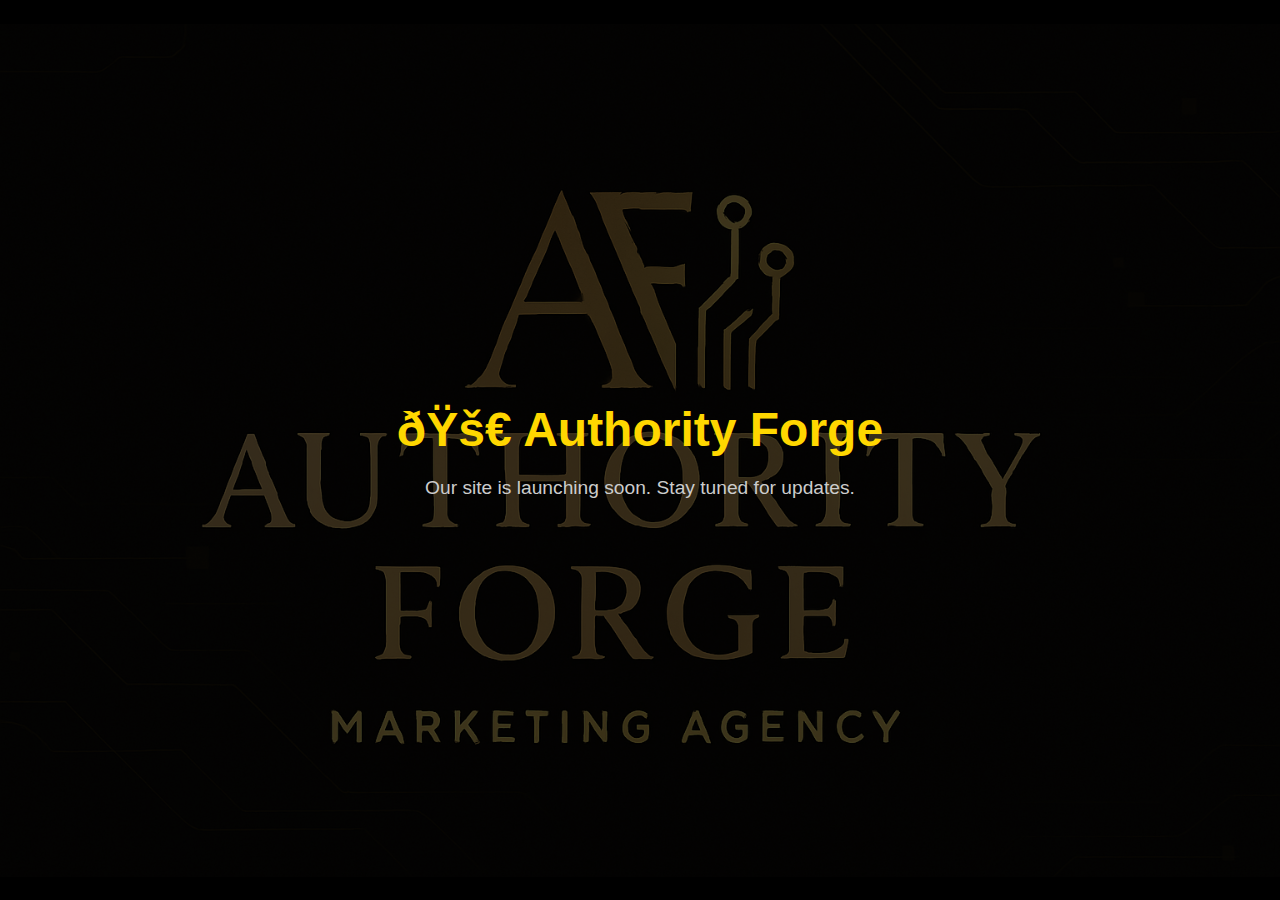
<file: index.html>
<!DOCTYPE html>
<html lang="en">
<head

  <meta charset="UTF-8" />
  <meta name="viewport" content="width=device-width, initial-scale=1.0"/>
  <title>Authority Forge Digital Marketing Agency - Coming Soon</title>
  <link rel="icon" type="image/x-icon" href="favicon.ico">
  <style>
    * {
      margin: 0;
      padding: 0;
      box-sizing: border-box;
    }

    body {
      font-family: 'Segoe UI', Tahoma, Geneva, Verdana, sans-serif;
      height: 100vh;
      background: #000;
      color: #fff;
      display: flex;
      align-items: center;
      justify-content: center;
      flex-direction: column;
      text-align: center;
      background-image: url("cover.png");
      background-size: contain;
      background-repeat: no-repeat;
      background-position: center center;
      background-attachment: fixed;

  
    }

    body::after {
      content: "";
      position: absolute;
      top: 0; left: 0; width: 100%; height: 100%;
      background-color: rgba(0, 0, 0, 0.75);
      z-index: 0;
    }

    .content {
      position: relative;
      z-index: 1;
    }

    h1 {
      font-size: 3rem;
      color: #FFD700;
      animation: fadeIn 2s ease-in-out forwards;
    }

    p {
      margin-top: 20px;
      font-size: 1.2rem;
      color: #ccc;
      animation: fadeIn 3s ease-in-out forwards;
    }

    @keyframes fadeIn {
      0% {opacity: 0; transform: translateY(20px);}
      100% {opacity: 1; transform: translateY(0);}
    }

    @media (max-width: 600px) {
      h1 { font-size: 2rem; }
      p { font-size: 1rem; padding: 0 10px; }
    }
    @media (max-width: 768px) {
  body {
    background-size: 100% auto;
  }

  h1 {
    font-size: 2rem;
  }

  p {
    font-size: 1rem;
    padding: 0 15px;
  }
}

  </style>
</head>
<body>
  <div class="content">
    <h1>🚀 Authority Forge</h1>
    <p>Our site is launching soon. Stay tuned for updates.</p>
  </div>
</body>
</html>
</file>
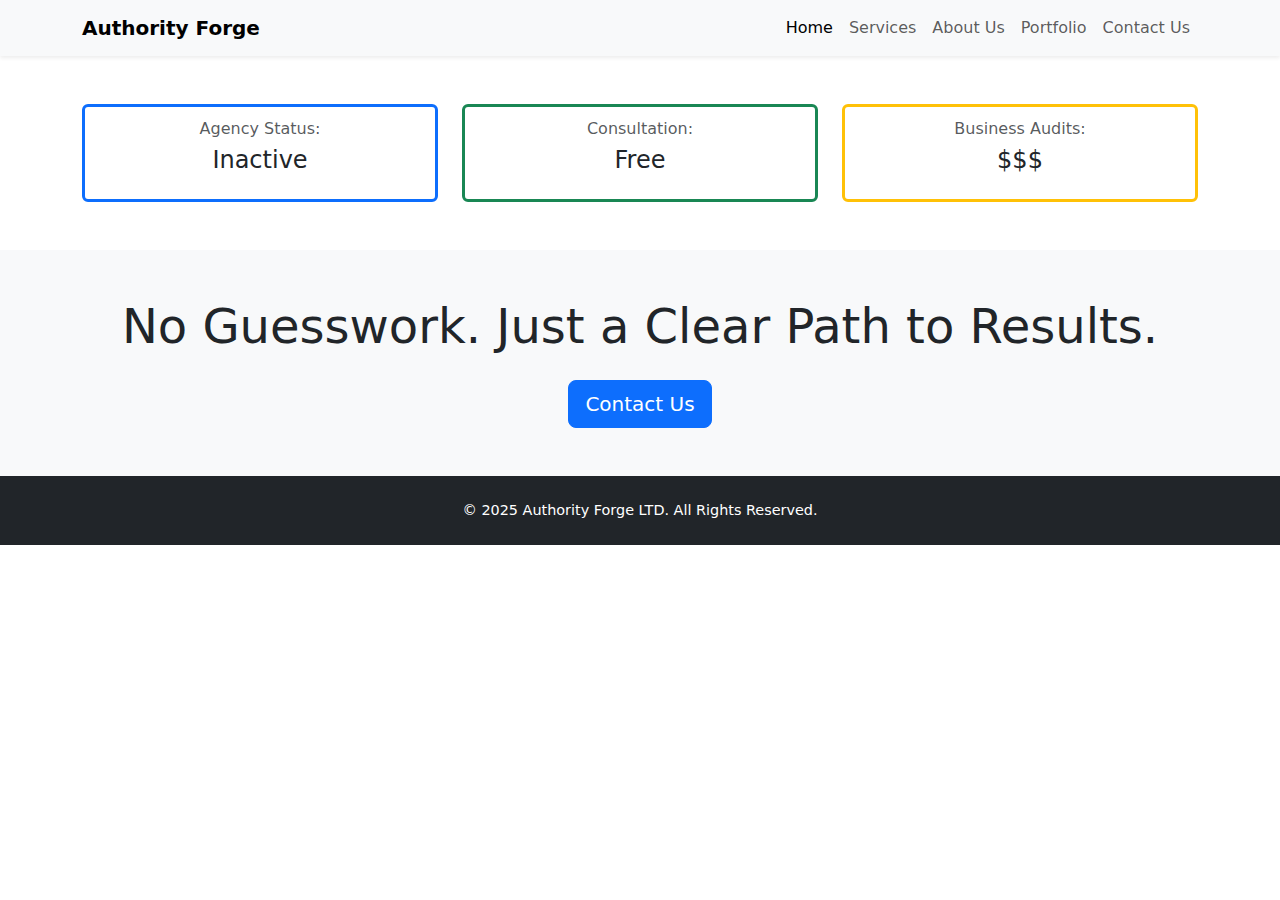
<file: Sample/index.html>
<!DOCTYPE html>
<html lang="en">
<head>
  <meta charset="UTF-8" />
  <meta name="viewport" content="width=device-width, initial-scale=1" />
  <title>Authority Forge – Home</title>

  <!-- Bootstrap CSS -->
  <link href="https://cdn.jsdelivr.net/npm/bootstrap@5.3.0/dist/css/bootstrap.min.css" rel="stylesheet">
  <!-- Bootstrap Icons -->
  <link href="https://cdn.jsdelivr.net/npm/bootstrap-icons@1.10.5/font/bootstrap-icons.css" rel="stylesheet">
  <!-- Custom CSS -->
  <link href="style.css" rel="stylesheet">
</head>
<body>

  <!-- Navbar -->
  <nav class="navbar navbar-expand-lg navbar-light bg-light sticky-top shadow-sm">
    <div class="container">
      <a class="navbar-brand" href="index.html"><strong>Authority Forge</strong></a>
      <button class="navbar-toggler" type="button" data-bs-toggle="collapse" data-bs-target="#navMenu">
        <span class="navbar-toggler-icon"></span>
      </button>
      <div class="collapse navbar-collapse" id="navMenu">
        <ul class="navbar-nav ms-auto">
          <li class="nav-item"><a class="nav-link active" href="index.html">Home</a></li>
          <li class="nav-item"><a class="nav-link" href="services.html">Services</a></li>
          <li class="nav-item"><a class="nav-link" href="about.html">About Us</a></li>
          <li class="nav-item"><a class="nav-link" href="portfolio.html">Portfolio</a></li>
          <li class="nav-item"><a class="nav-link" href="contact.html">Contact Us</a></li>
        </ul>
      </div>
    </div>
  </nav>

  <!-- Status Cards -->
  <section class="py-5 text-center">
    <div class="container">
      <div class="row g-4">
        <div class="col-md-4">
          <div class="card h-100 border-primary">
            <div class="card-body">
              <h6 class="card-subtitle mb-2 text-muted">Agency Status:</h6>
              <h4 class="card-title">Inactive</h4>
            </div>
          </div>
        </div>
        <div class="col-md-4">
          <div class="card h-100 border-success">
            <div class="card-body">
              <h6 class="card-subtitle mb-2 text-muted">Consultation:</h6>
              <h4 class="card-title">Free</h4>
            </div>
          </div>
        </div>
        <div class="col-md-4">
          <div class="card h-100 border-warning">
            <div class="card-body">
              <h6 class="card-subtitle mb-2 text-muted">Business Audits:</h6>
              <h4 class="card-title">$$$</h4>
            </div>
          </div>
        </div>
      </div>
    </div>
  </section>

  <!-- Hero Text -->
  <section class="py-5 bg-light text-center">
    <div class="container">
      <h1 class="display-5">No Guesswork. Just a Clear Path to Results.</h1>
      <a href="contact.html" class="btn btn-primary btn-lg mt-3">Contact Us</a>
    </div>
  </section>

  <!-- Footer -->
  <footer class="py-4 bg-dark text-white text-center">
    <div class="container">
      <p class="mb-0">© 2025 Authority Forge LTD. All Rights Reserved.</p>
    </div>
  </footer>

  <!-- Bootstrap JS -->
  <script src="https://cdn.jsdelivr.net/npm/bootstrap@5.3.0/dist/js/bootstrap.bundle.min.js"></script>
</body>
</html>
</file>
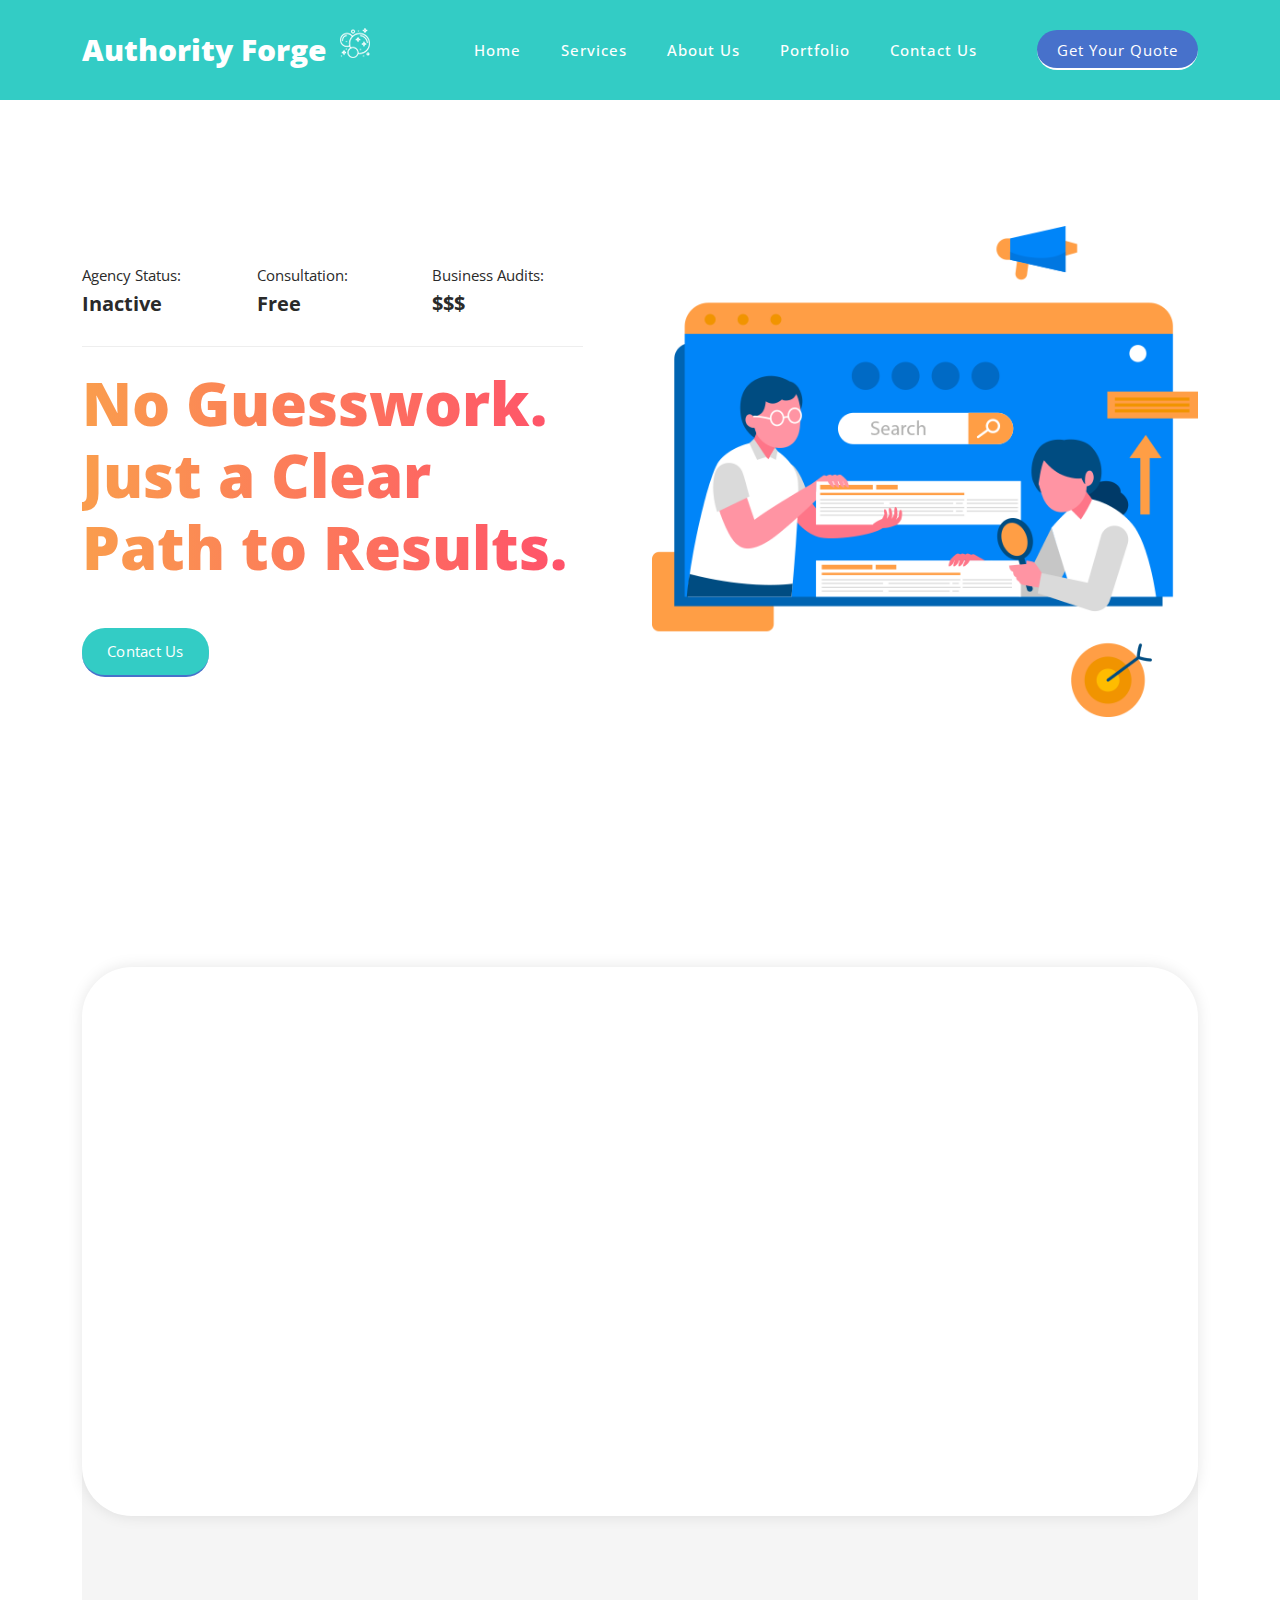
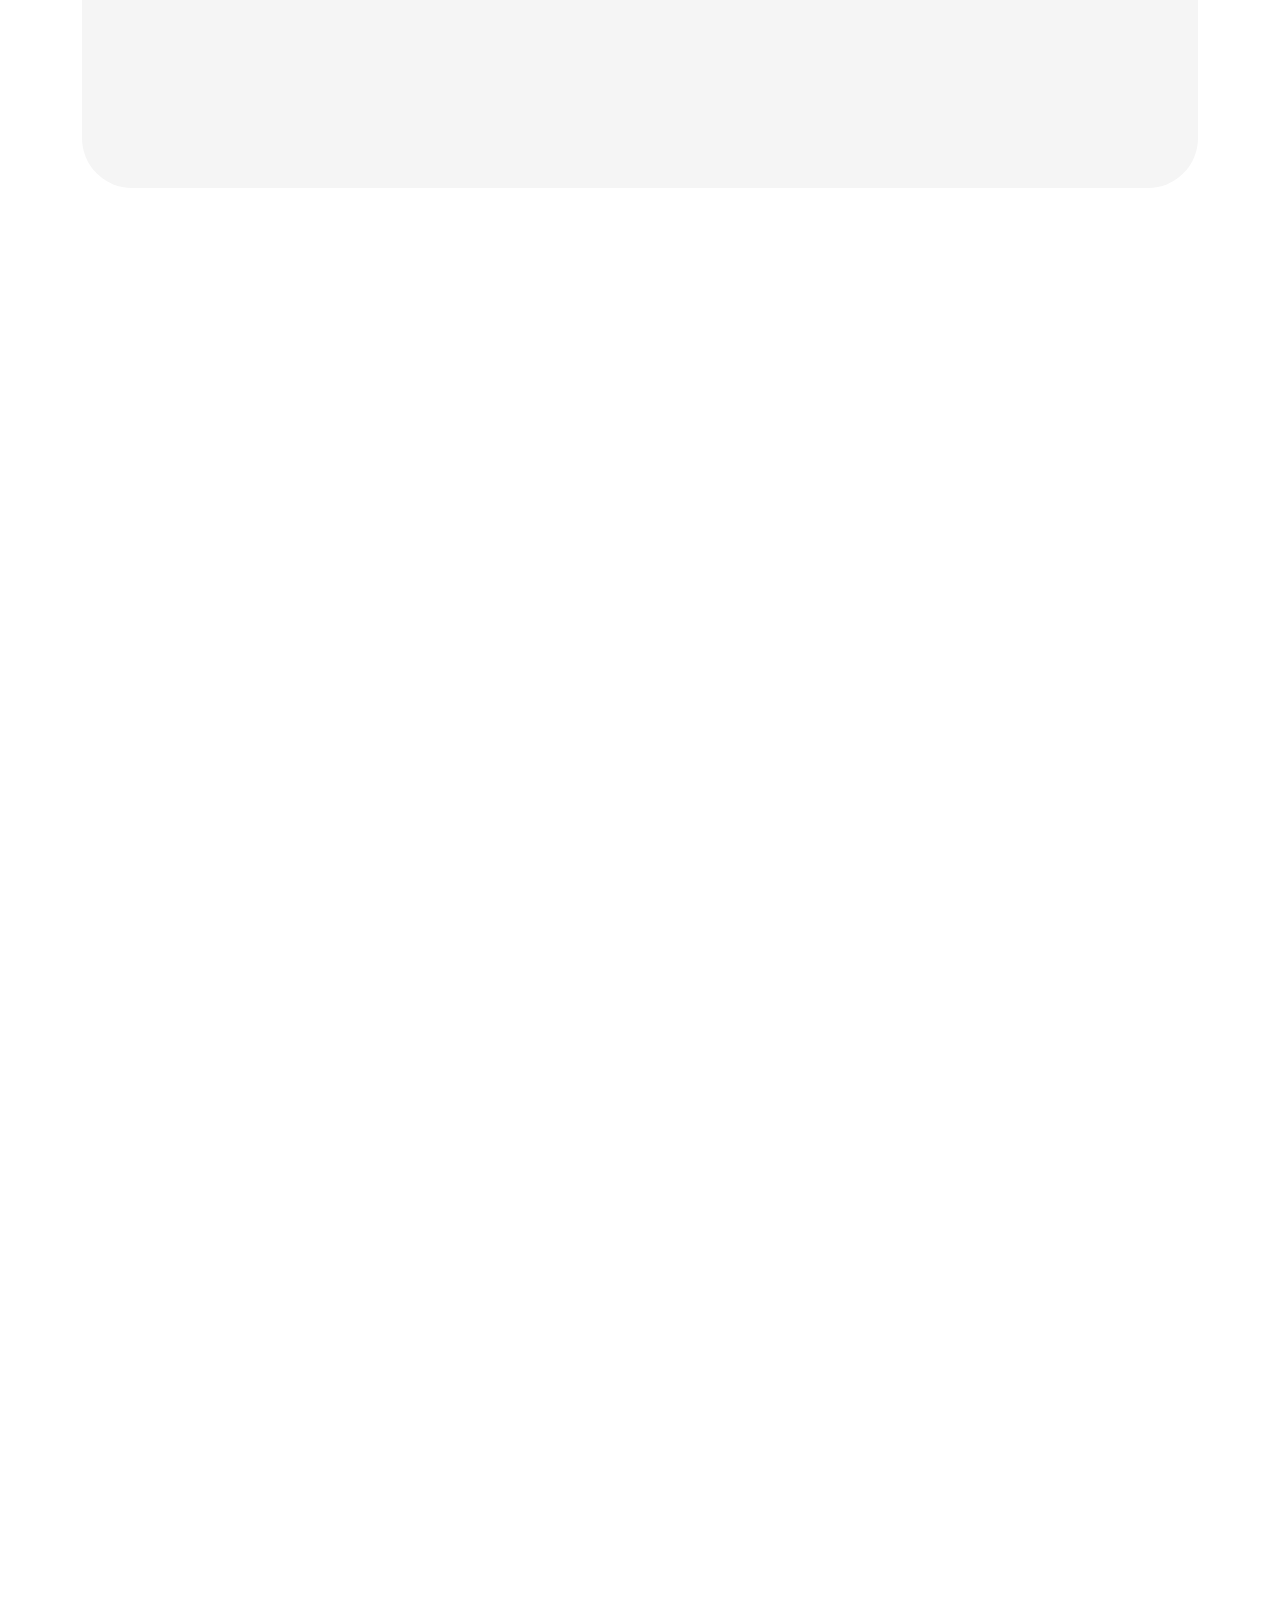
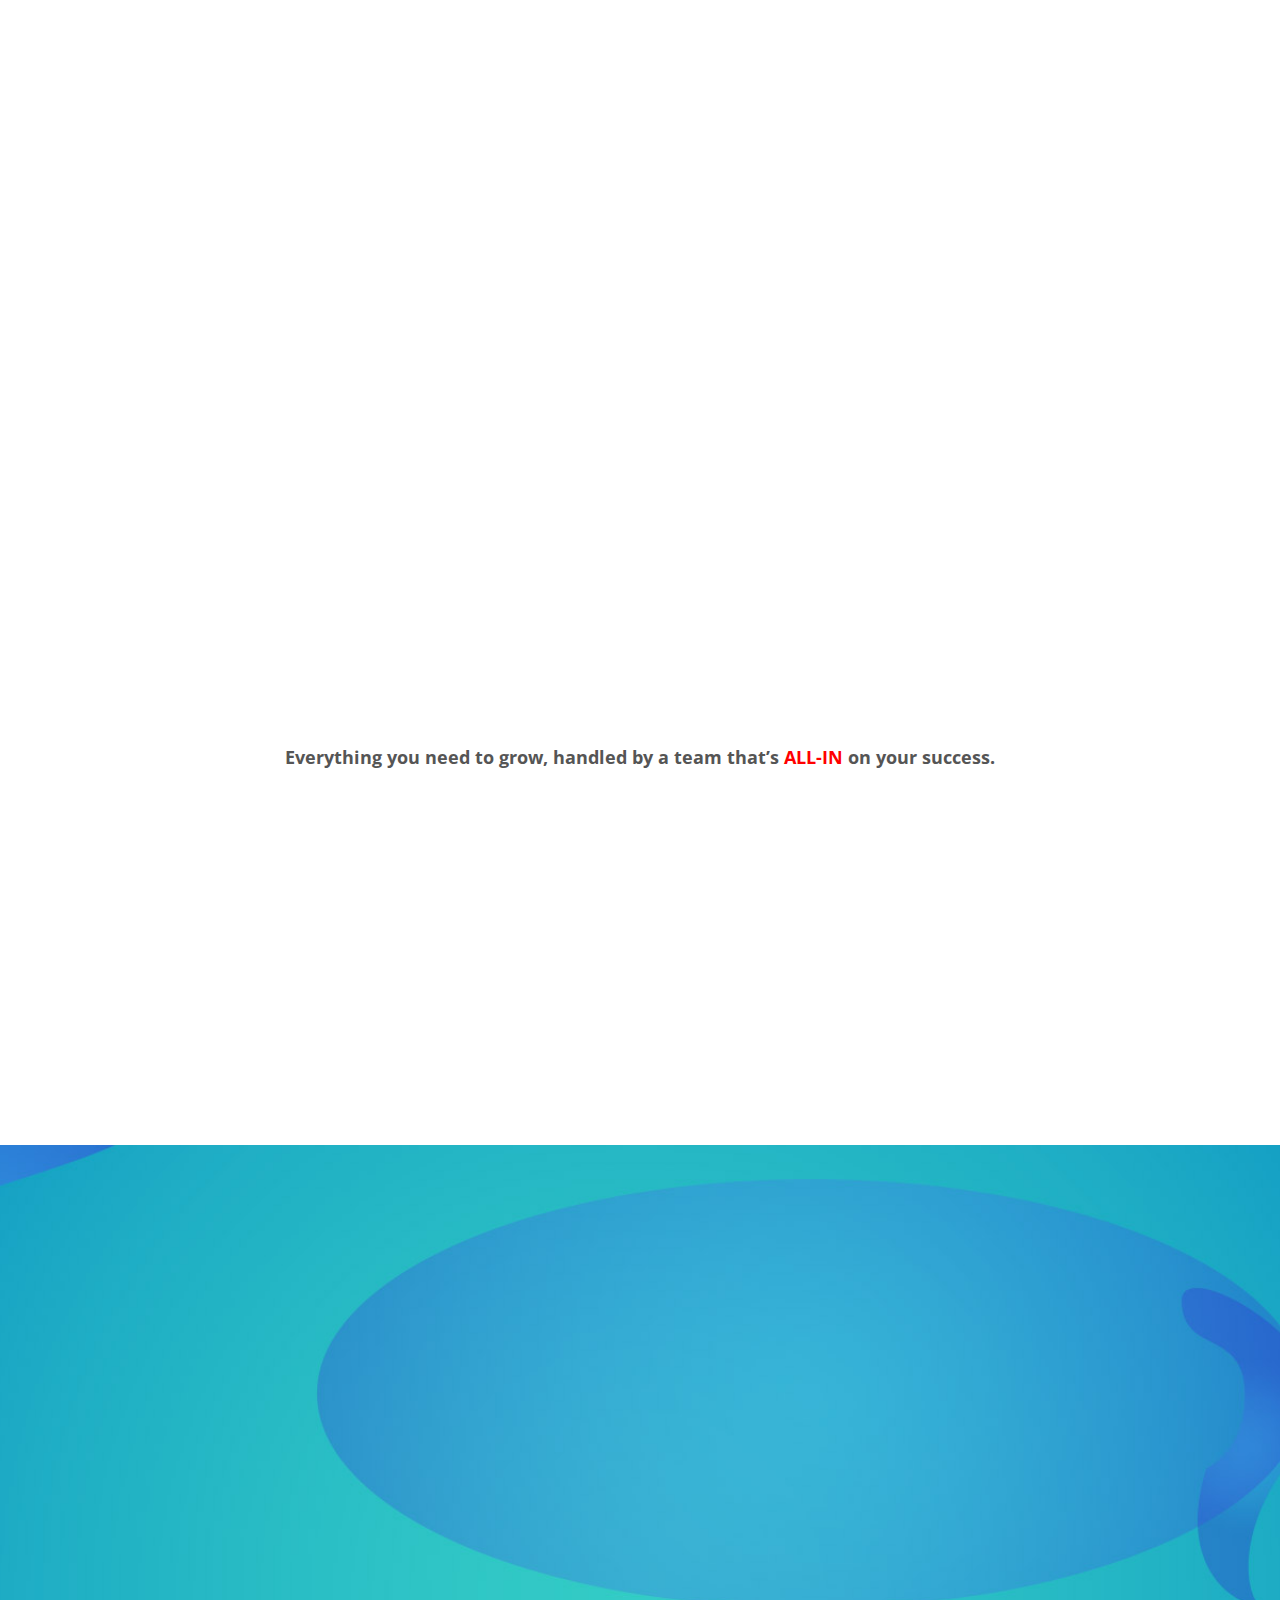
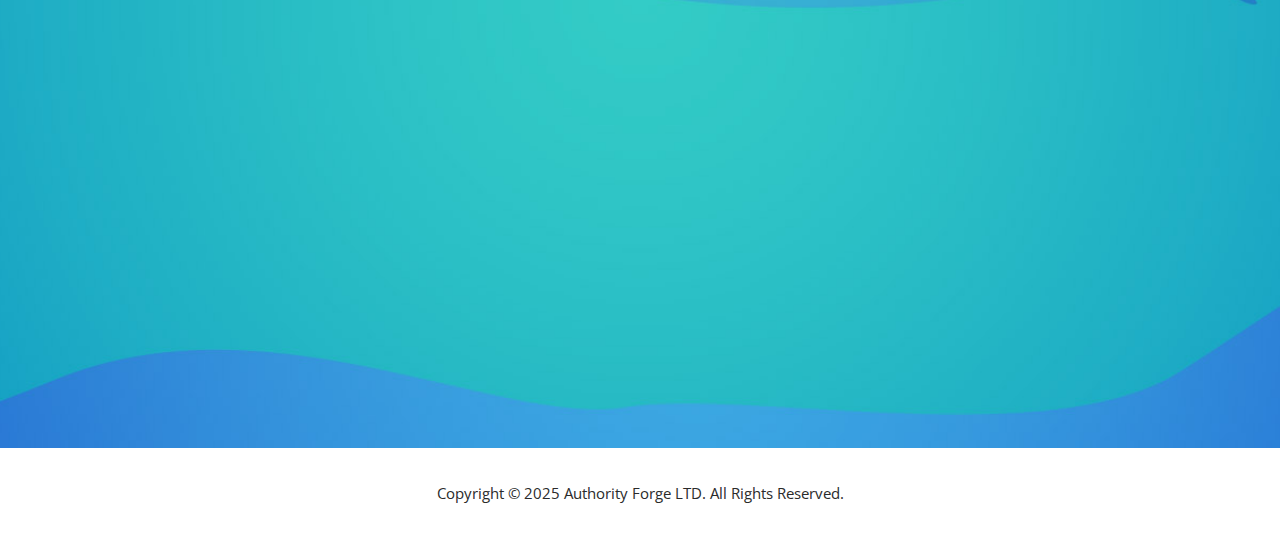
<file: Website/index.html>
<!DOCTYPE html>
<html lang="en">

  <head>

    <meta charset="UTF-8">
    <meta name="viewport" content="width=device-width, initial-scale=1, shrink-to-fit=no">
    <meta name="description" content="">
    <meta name="author" content="">
    <link rel="preconnect" href="https://fonts.gstatic.com">
    <link href="https://fonts.googleapis.com/css2?family=Open+Sans:wght@300;400;600;700;800&display=swap" rel="stylesheet">

    <title>AuthorityForge- Forge Your Authority. Be Seen. Be Known.</title>

    <!-- Bootstrap core CSS -->
    <link href="vendor/bootstrap/css/bootstrap.min.css" rel="stylesheet">


    <!-- Additional CSS Files -->
    <link rel="stylesheet" href="assets/css/fontawesome.css">
    <link rel="stylesheet" href="assets/css/templatemo-seo-dream.css">
    <link rel="stylesheet" href="assets/css/animated.css">
    <link rel="stylesheet" href="assets/css/owl.css">
<!--

TemplateMo 563 SEO Dream

https://templatemo.com/tm-563-seo-dream

-->

</head>

<body>

  <!-- ***** Preloader Start ***** -->
  <div id="js-preloader" class="js-preloader">
    <div class="preloader-inner">
      <span class="dot"></span>
      <div class="dots">
        <span></span>
        <span></span>
        <span></span>
      </div>
    </div>
  </div>
  <!-- ***** Preloader End ***** -->

  <!-- ***** Header Area Start ***** -->
  <header class="header-area header-sticky wow slideInDown" data-wow-duration="0.75s" data-wow-delay="0s">
    <div class="container">
      <div class="row">
        <div class="col-12">
          <nav class="main-nav">
            <!-- ***** Logo Start ***** -->
            <a href="index.html" class="logo">
              <h4>Authority Forge <img src="assets/images/logo-icon.png" alt=""></h4>
            </a>
            <!-- ***** Logo End ***** -->
            <!-- ***** Menu Start ***** -->
            <ul class="nav">
              <li class="scroll-to-section"><a href="#top" class="active">Home</a></li>
              
              <li class="scroll-to-section"><a href="#services">Services</a></li>
              <li class="scroll-to-section"><a href="#about">About Us</a></li>
              <li class="scroll-to-section"><a href="#portfolio">Portfolio</a></li>
              <li class="scroll-to-section"><a href="#contact">Contact Us</a></li> 
              <li class="scroll-to-section"><div class="main-blue-button"><a href="#contact">Get Your Quote</a></div></li> 
            </ul>        
            <a class='menu-trigger'>
                <span>Menu</span>
            </a>
            <!-- ***** Menu End ***** -->
          </nav>
        </div>
      </div>
    </div>
  </header>
  <!-- ***** Header Area End ***** -->

  <div class="main-banner wow fadeIn" id="top" data-wow-duration="1s" data-wow-delay="0.5s">
    <div class="container">
      <div class="row">
        <div class="col-lg-12">
          <div class="row">
            <div class="col-lg-6 align-self-center">
              <div class="left-content header-text wow fadeInLeft" data-wow-duration="1s" data-wow-delay="1s">
                <div class="row">
                  <div class="col-lg-4 col-sm-4">
                    <div class="info-stat">
                      <h6>Agency Status:</h6>
                      <h4>Inactive</h4>
                    </div>
                  </div>
                  <div class="col-lg-4 col-sm-4">
                    <div class="info-stat">
                      <h6>Consultation:</h6>
                      <h4>Free</h4>
                    </div>
                  </div>
                  <div class="col-lg-4 col-sm-4">
                    <div class="info-stat">
                      <h6>Business Audits:</h6>
                      <h4>$$$</h4>
                    </div>
                  </div>
                  <div class="col-lg-12">
                    <h2> No Guesswork. Just a Clear Path to Results.</h2>
                  </div>
                  <div class="col-lg-12">
                    <div class="main-green-button scroll-to-section">
                      <a href="#contact">Contact Us</a>
                    </div>
                  </div>
                </div>
              </div>
            </div>
            <div class="col-lg-6">
              <div class="right-image wow fadeInRight" data-wow-duration="1s" data-wow-delay="0.5s">
                <img src="assets/images/banner-right-image.png" alt="">
              </div>
            </div>
          </div>
        </div>
      </div>
    </div>
  </div>

  <div id="features" class="features section">
    <div class="container">
      <div class="row">
        <div class="col-lg-12">
          <div class="features-content">
            <div class="row">
              <div class="col-lg-3">
                <div class="features-item first-feature wow fadeInUp" data-wow-duration="1s" data-wow-delay="0s">
                  <div class="first-number number">
                    <h6>01</h6>
                  </div>
                  <div class="icon"></div>
                  <h4>Reach Out</h4>
                  <div class="line-dec"></div>
                  <p>just a chance to understand your goals, challenges, and vision. Whether you’re ready to grow or just exploring options, we’re here to listen and guide you.</p>
                </div>
              </div>
              <div class="col-lg-3">
                <div class="features-item second-feature wow fadeInUp" data-wow-duration="1s" data-wow-delay="0.2s">
                  <div class="second-number number">
                    <h6>02</h6>
                  </div>
                  <div class="icon"></div>
                  <h4>Develop a Strategy</h4>
                  <div class="line-dec"></div>
                  <p>Once we understand your business, we’ll craft a custom strategy tailored to your goals — backed by data, not guesses. We’ll show you what’s working, what’s holding you back, and how to move forward with clarity.</p>
                </div>
              </div>
              <div class="col-lg-3">
                <div class="features-item first-feature wow fadeInUp" data-wow-duration="1s" data-wow-delay="0.4s">
                  <div class="third-number number">
                    <h6>03</h6>
                  </div>
                  <div class="icon"></div>
                  <h4>Implementation</h4>
                  <div class="line-dec"></div>
                  <p>With your approval, we get to work — fast. From optimizing your site to executing marketing campaigns, our team handles the heavy lifting while keeping you in the loop at every step.</p>
                </div>
              </div>
              <div class="col-lg-3">
                <div class="features-item second-feature last-features-item wow fadeInUp" data-wow-duration="1s" data-wow-delay="0.6s">
                  <div class="fourth-number number">
                    <h6>04</h6>
                  </div>
                  <div class="icon"></div>
                  <h4>Analyze the result</h4>
                  <div class="line-dec"></div>
                  <p>Watch your traffic grow, leads roll in, and brand stand out. We track, test, and fine-tune to ensure you’re not just seeing change — you’re seeing ROI.</p>
                </div>
              </div>
            </div>
          </div>
        </div>
        <div class="col-lg-12">
          <div class="skills-content">
            <div class="row">
              <div class="col-lg-3">
                <div class="skill-item wow fadeIn" data-wow-duration="1s" data-wow-delay="0s">
                  <div class="progress" data-percentage="100">
                    <span class="progress-left">
                      <span class="progress-bar"></span>
                    </span>
                    <span class="progress-right">
                      <span class="progress-bar"></span>
                    </span>
                    <div class="progress-value">
                      <div>
                        100%<br>
                        <span>Strategy success</span>
                      </div>
                    </div>
                  </div>
                </div>
              </div>
              <div class="col-lg-3">
                <div class="skill-item wow fadeIn" data-wow-duration="1s" data-wow-delay="0.2s">
                  <div class="progress" data-percentage="100">
                    <span class="progress-left">
                      <span class="progress-bar"></span>
                    </span>
                    <span class="progress-right">
                      <span class="progress-bar"></span>
                    </span>
                    <div class="progress-value">
                      <div>
                        100%<br>
                        <span>Traffic Boost</span>
                      </div>
                    </div>
                  </div>
                </div>
              </div>
              <div class="col-lg-3">
                <div class="skill-item wow fadeIn" data-wow-duration="1s" data-wow-delay="0.4s">
                  <div class="progress" data-percentage="100">
                    <span class="progress-left">
                      <span class="progress-bar"></span>
                    </span>
                    <span class="progress-right">
                      <span class="progress-bar"></span>
                    </span>
                    <div class="progress-value">
                      <div>
                        100%<br>
                        <span>Client Satisfaction</span>
                      </div>
                    </div>
                  </div>
                </div>
              </div>
              <div class="col-lg-3">
                <div class="skill-item last-skill-item wow fadeIn" data-wow-duration="1s" data-wow-delay="0.6s">
                  <div class="progress" data-percentage="100">
                    <span class="progress-left">
                      <span class="progress-bar"></span>
                    </span>
                    <span class="progress-right">
                      <span class="progress-bar"></span>
                    </span>
                    <div class="progress-value">
                      <div>
                        100%<br>
                        <span>Retention Rate</span>
                      </div>
                    </div>
                  </div>
                </div>
              </div>
            </div>
          </div>
        </div>
      </div>
    </div>
  </div>

  <div id="about" class="about-us section">
    <div class="container">
      <div class="row">
        <div class="col-lg-6">
          <div class="left-image wow fadeInLeft" data-wow-duration="1s" data-wow-delay="0.5s">
            <img src="assets/images/about-left-image.png" alt="">
          </div>
        </div>
        <div class="col-lg-6 align-self-center wow fadeInRight" data-wow-duration="1s" data-wow-delay="0.5s">
          <div class="section-heading">
            <h6>About Us</h6>
            <h2>We <em>Exist</em> To Help Small Businesses<span> Grow </span>With a <em>Team</em> That Grows With You </h2>
          </div>
         <p style="font-size: 1.1rem; color: #666; max-width: 700px; margin: 0 auto 40px auto; text-align: center; line-height: 1.6;">
    We're not just marketers. we're your long-term growth partner, committed to every step of your journey.
</p>

          <div class="row">
            <div class="col-lg-4 col-sm-4">
              <div class="about-item">
                <h4>1</h4>
                <h6>projects finished</h6>
              </div>
            </div>
            <div class="col-lg-4 col-sm-4">
              <div class="about-item">
                <h4>1</h4>
                <h6>happy clients</h6>
              </div>
            </div>
            <div class="col-lg-4 col-sm-4">
              <div class="about-item">
                <h4>0</h4>
                <h6>awards</h6>
              </div>
            </div>
          </div>
          <p><a rel="nofollow" href="https://templatemo.com/tm-563-seo-dream" target="_parent">Authority Forge</a> is a digital marketing team dedicated to helping startups grow and stand out in competitive markets.
We specialize in SEO, email marketing, and paid social media advertising — all designed to drive visibility, attract targeted traffic, and generate high-quality leads. Our mission is simple: to help you get seen, get clicks, and get results.</p>
          <div class="main-green-button"><a href="#">Discover company</a></div>
        </div>
      </div>
    </div>
  </div>

  <div id="services" class="our-services section">
    <div class="container">
      <div class="row">
        <div class="col-lg-6 offset-lg-3">
          <div class="section-heading wow bounceIn" data-wow-duration="1s" data-wow-delay="0.2s">
            <h6>Our Services</h6>
            <h2>We Help You Get<span> seen</span>, Get<em> Click</em>, &amp; Get<span> Customers</span>.</h2>
          </div>
        </div>
      </div>
    </div>
    <div class="container-fluid">
      <div class="row">
        <div class="col-lg-4">
          <div class="service-item wow bounceInUp" data-wow-duration="1s" data-wow-delay="0.3s">
            <div class="row">
              <div class="col-lg-4">
                <div class="icon">
                  <img src="assets/images/service-icon-01.png" alt="">
                </div>
              </div>
              <div class="col-lg-8">
                <div class="right-content">
                  <h4>Search Engine Optimization(SEO)</h4>
                  <p>Showing up on Google isn't luck, it's strategy. Our SEO work helps you earn visibility that lasts, drive qualified traffic without paying for every click, and build a long-term competitive edge that compounds over time.</p>
                </div>
              </div>
            </div>
          </div>
        </div>
        <div class="col-lg-4">
          <div class="service-item wow bounceInUp" data-wow-duration="1s" data-wow-delay="0.4s">
            <div class="row">
              <div class="col-lg-4">
                <div class="icon">
                  <img src="assets/images/service-icon-02.png" alt="">
                </div>
              </div>
              <div class="col-lg-8">
                <div class="right-content">
                  <h4>Paid Advetising Management</h4>
                  <p>ATTENTION is short, but opportunity is instant. Paid ads give you immediate reach, measurable leads, and the power to outpace slower competitors, without waiting months to see results.

</p>
                </div>
              </div>
            </div>
          </div>
        </div>
        <div class="col-lg-4">
          <div class="service-item wow bounceInUp" data-wow-duration="1s" data-wow-delay="0.5s">
            <div class="row">
              <div class="col-lg-4">
                <div class="icon">
                  <img src="assets/images/service-icon-03.png" alt="">
                </div>
              </div>
              <div class="col-lg-8">
                <div class="right-content">
                  <h4>Email Marketing and Automation</h4>
                  <p>Your list is your leverage. Email isn't dead, bad email is. When done right, it's one of the most profitable and relationship driven tools in your entire marketing arsenal.</p>
                </div>
              </div>
            </div>
          </div>
        </div>
        <div class="col-lg-4">
          <div class="service-item wow bounceInUp" data-wow-duration="1s" data-wow-delay="0.6s">
            <div class="row">
              <div class="col-lg-4">
                <div class="icon">
                  <img src="assets/images/service-icon-03.png" alt="">
                </div>
              </div>
              <div class="col-lg-8">
                <div class="right-content">
                  <h4>Content Marketing</h4>
                  <p>Content isn’t filler, it’s your voice, your value, and your visibility. Great content builds authority, attracts organic traffic, and answers the questions your customers are already searching for.</p>
                </div>
              </div>
            </div>
          </div>
        </div>
        <div class="col-lg-4">
          <div class="service-item wow bounceInUp" data-wow-duration="1s" data-wow-delay="0.7s">
            <div class="row">
              <div class="col-lg-4">
                <div class="icon">
                  <img src="assets/images/service-icon-01.png" alt="">
                </div>
              </div>
              <div class="col-lg-8">
                <div class="right-content">
                  <h4>Social Media Management</h4>
                  <p>People don’t just Google you, they check your Instagram, LinkedIn, or Facebook too. Social media builds brand perception, drives conversations, and creates the trust your audience needs to take action.

</p>
                </div>
              </div>
            </div>
          </div>
        </div>
        <div class="col-lg-4">
          <div class="service-item wow bounceInUp" data-wow-duration="1s" data-wow-delay="0.8s">
            <div class="row">
              <div class="col-lg-4">
                <div class="icon">
                  <img src="assets/images/service-icon-02.png" alt="">
                </div>
              </div>
              <div class="col-lg-8">
                <div class="right-content">
                  <h4>Conversion Rate Optimization(CRO)</h4>
                  <p>Traffic is pointless if it doesn’t convert. CRO helps you get more value from the visitors you already have, increasing revenue without increasing ad spend.</p>
                </div>
              </div>
            </div>
          </div>
        </div>
      </div>
    </div>
  </div>
<p style="text-align: center; font-size: 1.1rem; color: #555; margin-top: 40px; font-weight: bold;">
  Everything you need to grow, handled by a team that’s <span style="color: red;">ALL-IN</span> on your success.
</p>


  <div id="portfolio" class="our-portfolio section">
    <div class="container">
      <div class="row">
        <div class="col-lg-5">
          <div class="section-heading wow fadeInLeft" data-wow-duration="1s" data-wow-delay="0.3s">
            <h6>Our Portofolio</h6>
            <h2>Discover Our Recent <em>Projects</em> And <span>Showcases</span></h2>
          </div>
        </div>
      </div>
    </div>

  <div id="contact" class="contact-us section">
    <div class="container">
      <div class="row">
        <div class="col-lg-12 wow fadeInUp" data-wow-duration="0.5s" data-wow-delay="0.25s">
          <form id="contact" action="" method="post">
            <div class="row">
              <div class="col-lg-6 offset-lg-3">
                <div class="section-heading">
                  <h6>Contact Us</h6>
                  <h2>Fill Out The Form Below To <span>Get</span> In <em>Touch</em> With Us</h2>
                </div>
              </div>
              <div class="col-lg-9">
                <div class="row">
                  <div class="col-lg-6">
                    <fieldset>
                      <input type="name" name="name" id="name" placeholder="Name" autocomplete="on" required>
                    </fieldset>
                  </div>
                  <div class="col-lg-6">
                    <fieldset>
                      <input type="surname" name="surname" id="surname" placeholder="Surname" autocomplete="on" required>
                    </fieldset>
                  </div>
                  <div class="col-lg-6">
                    <fieldset>
                      <input type="text" name="email" id="email" pattern="[^ @]*@[^ @]*" placeholder="Your Email" required="">
                    </fieldset>
                  </div>
                  <div class="col-lg-6">
                   <fieldset>
  <select id="subject" name="subject" required style="width: 100%; padding: 10px 15px; border: 1px solid #ccc; border-radius: 5px; font-size: 14px; color: #888;">
    <option value="" disabled selected hidden>Subject</option>
    <option value="business-audit">Business Audit</option>
    <option value="consultation">Consultation</option>
    <option value="price-quote">Price Quote</option>
    <option value="Other Enquires">Other Enquires</option>
  </select>
</fieldset>

                    
                  </div>
                  <div class="col-lg-12">
                    <fieldset>
                      <textarea name="message" type="text" class="form-control" id="message" placeholder="Message" required=""></textarea>  
                    </fieldset>
                  </div>
                  <div class="col-lg-12">
                    <fieldset>
                      <button type="submit" id="form-submit" class="main-button ">Send Message Now</button>
                    </fieldset>
                  </div>
                </div>
              </div>
              <div class="col-lg-3">
                <div class="contact-info">
                  <ul>
                    <li>
                      <div class="icon">
                        <img src="assets/images/contact-icon-01.png" alt="email icon">
                      </div>
                     <a href="https://mail.google.com/mail/?view=cm&fs=1&to=authorityforge25@gmail.com" target="_blank">
  authorityforge25@gmail.com
</a>

                    </li>
                    <li>
                      <div class="icon">
                        <img src="assets/images/contact-icon-02.png" alt="phone">
                      </div>
                      <a href="tel:+61415318088">+61 415 318 088</a>

                    </li>
                    <li>
                      <div class="icon">
                        <img src="assets/images/contact-icon-03.png" alt="location">
                      </div>
                     <a href="https://www.google.com/maps/search/?api=1&query=Ajman,UAE" target="_blank">
  Ajman, UAE
</a>

                    </li>
                  </ul>
                </div>
              </div>
            </div>
          </form>
        </div>
      </div>
    </div>
  </div>

  <footer>
    <div class="container">
      <div class="row">
        <div class="col-lg-12">
          <p>Copyright © 2025 Authority Forge LTD. All Rights Reserved. 
          
      
        </div>
      </div>
    </div>
  </footer>

  <!-- Scripts -->
  <script src="vendor/jquery/jquery.min.js"></script>
  <script src="vendor/bootstrap/js/bootstrap.bundle.min.js"></script>
  <script src="assets/js/owl-carousel.js"></script>
  <script src="assets/js/animation.js"></script>
  <script src="assets/js/imagesloaded.js"></script>
  <script src="assets/js/custom.js"></script>

</body>
</html>
</file>
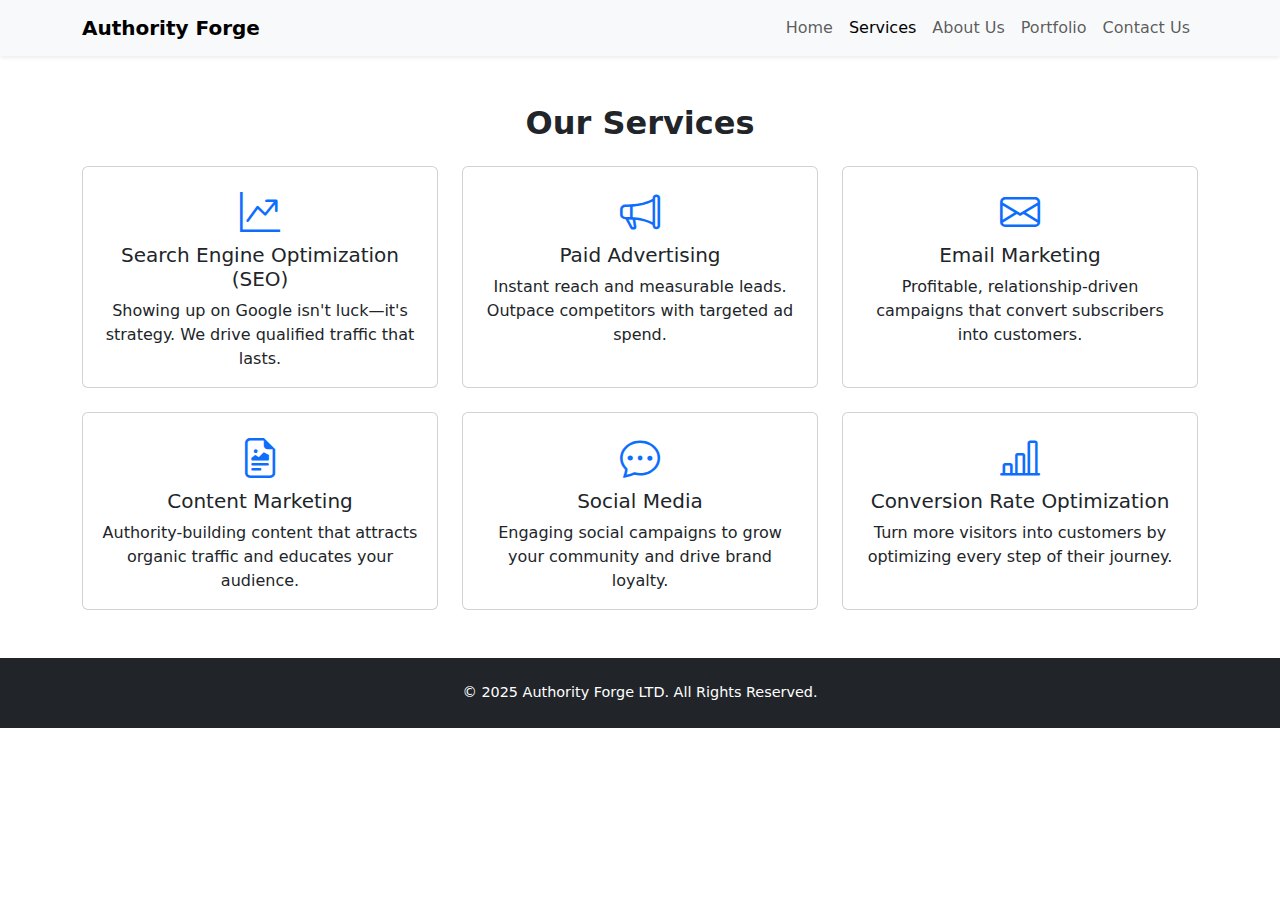
<file: Sample/service.html>
<!DOCTYPE html>
<html lang="en">
<head>
  <meta charset="UTF-8" /><meta name="viewport" content="width=device-width, initial-scale=1" />
  <title>Authority Forge – Services</title>
  <link href="https://cdn.jsdelivr.net/npm/bootstrap@5.3.0/dist/css/bootstrap.min.css" rel="stylesheet">
  <link href="https://cdn.jsdelivr.net/npm/bootstrap-icons@1.10.5/font/bootstrap-icons.css" rel="stylesheet">
  <link href="style.css" rel="stylesheet">
</head>
<body>
  <!-- Navbar (same as index) -->
  <nav class="navbar navbar-expand-lg navbar-light bg-light sticky-top shadow-sm">
    <div class="container">
      <a class="navbar-brand" href="index.html"><strong>Authority Forge</strong></a>
      <button class="navbar-toggler" data-bs-toggle="collapse" data-bs-target="#navMenu">
        <span class="navbar-toggler-icon"></span>
      </button>
      <div class="collapse navbar-collapse" id="navMenu">
        <ul class="navbar-nav ms-auto">
          <li class="nav-item"><a class="nav-link" href="index.html">Home</a></li>
          <li class="nav-item"><a class="nav-link active" href="services.html">Services</a></li>
          <li class="nav-item"><a class="nav-link" href="about.html">About Us</a></li>
          <li class="nav-item"><a class="nav-link" href="portfolio.html">Portfolio</a></li>
          <li class="nav-item"><a class="nav-link" href="contact.html">Contact Us</a></li>
        </ul>
      </div>
    </div>
  </nav>

  <!-- Services Overview -->
  <section class="py-5">
    <div class="container">
      <h2 class="text-center mb-4">Our Services</h2>
      <div class="row g-4">
        <!-- SEO -->
        <div class="col-md-4">
          <div class="card h-100 text-center">
            <div class="card-body">
              <i class="bi bi-graph-up-arrow fs-1 text-primary mb-3"></i>
              <h5 class="card-title">Search Engine Optimization (SEO)</h5>
              <p class="card-text">Showing up on Google isn't luck—it's strategy. We drive qualified traffic that lasts.</p>
            </div>
          </div>
        </div>
        <!-- Paid Advertising -->
        <div class="col-md-4">
          <div class="card h-100 text-center">
            <div class="card-body">
              <i class="bi bi-megaphone fs-1 text-primary mb-3"></i>
              <h5 class="card-title">Paid Advertising</h5>
              <p class="card-text">Instant reach and measurable leads. Outpace competitors with targeted ad spend.</p>
            </div>
          </div>
        </div>
        <!-- Email Marketing -->
        <div class="col-md-4">
          <div class="card h-100 text-center">
            <div class="card-body">
              <i class="bi bi-envelope fs-1 text-primary mb-3"></i>
              <h5 class="card-title">Email Marketing</h5>
              <p class="card-text">Profitable, relationship-driven campaigns that convert subscribers into customers.</p>
            </div>
          </div>
        </div>
        <!-- Content Marketing -->
        <div class="col-md-4">
          <div class="card h-100 text-center">
            <div class="card-body">
              <i class="bi bi-file-earmark-richtext fs-1 text-primary mb-3"></i>
              <h5 class="card-title">Content Marketing</h5>
              <p class="card-text">Authority-building content that attracts organic traffic and educates your audience.</p>
            </div>
          </div>
        </div>
        <!-- Social Media -->
        <div class="col-md-4">
          <div class="card h-100 text-center">
            <div class="card-body">
              <i class="bi bi-chat-dots fs-1 text-primary mb-3"></i>
              <h5 class="card-title">Social Media</h5>
              <p class="card-text">Engaging social campaigns to grow your community and drive brand loyalty.</p>
            </div>
          </div>
        </div>
        <!-- CRO -->
        <div class="col-md-4">
          <div class="card h-100 text-center">
            <div class="card-body">
              <i class="bi bi-bar-chart-line fs-1 text-primary mb-3"></i>
              <h5 class="card-title">Conversion Rate Optimization</h5>
              <p class="card-text">Turn more visitors into customers by optimizing every step of their journey.</p>
            </div>
          </div>
        </div>
      </div>
    </div>
  </section>

  <!-- Footer -->
  <footer class="py-4 bg-dark text-white text-center">
    <div class="container">
      <p class="mb-0">© 2025 Authority Forge LTD. All Rights Reserved.</p>
    </div>
  </footer>

  <!-- Bootstrap JS -->
  <script src="https://cdn.jsdelivr.net/npm/bootstrap@5.3.0/dist/js/bootstrap.bundle.min.js"></script>
</body>
</html>
</file>
<file: Sample/style.css>
/* ========== Custom Styles ========== */

/* Hero cards */
.card.border-primary { border-width:3px; }
.card.border-success { border-width:3px; }
.card.border-warning { border-width:3px; }

/* Section headings */
h2 { font-weight:600; margin-bottom:2rem; }

/* Footer */
footer { font-size:0.9rem; }

/* Responsive tweaks */
@media (max-width:767px) {
  .navbar-nav { text-align:center; }
}
</file>
<file: Website/assets/css/templatemo-seo-dream.css>
/*

TemplateMo 563 SEO Dream

https://templatemo.com/tm-563-seo-dream

/
/* ---------------------------------------------
Table of contents
------------------------------------------------
01. font & reset css
02. reset
03. global styles
04. header
05. banner
06. features
07. testimonials
08. contact
09. footer
10. preloader
11. search
12. portfolio

--------------------------------------------- */
/* 
---------------------------------------------
font & reset css
--------------------------------------------- 
*/
@import url('https://fonts.googleapis.com/css2?family=Open+Sans:wght@300;400;600;700;800&display=swap');
/* 
---------------------------------------------
reset
--------------------------------------------- 
*/
html, body, div, span, applet, object, iframe, h1, h2, h3, h4, h5, h6, p, blockquote, div
pre, a, abbr, acronym, address, big, cite, code, del, dfn, em, font, img, ins, kbd, q,
s, samp, small, strike, strong, sub, sup, tt, var, b, u, i, center, dl, dt, dd, ol, ul, li,
figure, header, nav, section, article, aside, footer, figcaption {
  margin: 0;
  padding: 0;
  border: 0;
  outline: 0;
}

/* clear fix */
.grid:after {
  content: '';
  display: block;
  clear: both;
}

/* ---- .grid-item ---- */

.grid-sizer,
.grid-item {
  width: 50%;
}

.grid-item {
  float: left;
}

.grid-item img {
  display: block;
  max-width: 100%;
}

.clearfix:after {
  content: ".";
  display: block;
  clear: both;
  visibility: hidden;
  line-height: 0;
  height: 0;
}

.clearfix {
  display: inline-block;
}

html[xmlns] .clearfix {
  display: block;
}

* html .clearfix {
  height: 1%;
}

ul, li {
  padding: 0;
  margin: 0;
  list-style: none;
}

header, nav, section, article, aside, footer, hgroup {
  display: block;
}

* {
  box-sizing: border-box;
}

html, body {
  font-family: 'Open Sans', sans-serif;
  font-weight: 400;
  background-color: #fff;
  -ms-text-size-adjust: 100%;
  -webkit-font-smoothing: antialiased;
  -moz-osx-font-smoothing: grayscale;
}

a {
  text-decoration: none !important;
}

h1, h2, h3, h4, h5, h6 {
  margin-top: 0px;
  margin-bottom: 0px;
}

ul {
  margin-bottom: 0px;
}

p {
  font-size: 15px;
  line-height: 30px;
  color: #2a2a2a;
}

img {
  width: 100%;
  overflow: hidden;
}

/* 
---------------------------------------------
global styles
--------------------------------------------- 
*/
html,
body {
  background: #fff;
  font-family: 'Open Sans', sans-serif;
}

::selection {
  background: #03a4ed;
  color: #fff;
}

::-moz-selection {
  background: #03a4ed;
  color: #fff;
}

@media (max-width: 991px) {
  html, body {
    overflow-x: hidden;
  }
  .mobile-top-fix {
    margin-top: 30px;
    margin-bottom: 0px;
  }
  .mobile-bottom-fix {
    margin-bottom: 30px;
  }
  .mobile-bottom-fix-big {
    margin-bottom: 60px;
  }
}

.page-section {
  margin-top: 120px;
}

.section-heading {
  margin-bottom: 60px;
}

.section-heading h6 {
  font-size: 15px;
  font-weight: 700;
  color: #33ccc5;
  text-transform: uppercase;
  margin-bottom: 15px;

}

.section-heading h2 {
  font-size: 30px;
  text-transform: capitalize;
  color: #2a2a2a;
  font-weight: 800;
  position: relative;
  z-index: 2;
  line-height: 45px;
}

.section-heading h2 em {
  font-style: normal;
  color: #33ccc5;
}

.section-heading h2 span {
  color: #088ec3;
}

.main-blue-button a {
  display: inline-block;
  background-color: #4771cb;
  font-size: 15px;
  font-weight: 400;
  color: #fff;
  text-transform: capitalize;
  padding: 12px 25px;
  border-radius: 23px;
  letter-spacing: 0.25px;
  border-bottom: 2px solid #fff!important;
  transition: all .3s;
}

.main-blue-button a:hover {
  background-color: #fff!important;
  color: #4771cb!important;
  border-bottom: 2px solid #4771cb!important;
}

.main-green-button a {
  display: inline-block;
  background-color: #33ccc5;
  font-size: 15px;
  font-weight: 400;
  color: #fff;
  text-transform: capitalize;
  padding: 12px 25px;
  border-radius: 23px;
  letter-spacing: 0.25px;
  border-bottom: 2px solid #4771cb!important;
  transition: all .3s;
}

.main-green-button a:hover {
  background-color: #4771cb!important;
  color: #fff!important;
  border-bottom: 2px solid #33ccc5!important;
}


/* 
---------------------------------------------
header
--------------------------------------------- 
*/

.background-header {
  background-color: #33ccc5!important;
  height: 80px!important;
  position: fixed!important;
  top: 0px;
  left: 0px;
  right: 0px;
  box-shadow: 0px 0px 10px rgba(0,0,0,0.15)!important;
}

.background-header .logo,
.background-header .main-nav .nav li a {
  color: #fff;
}

.background-header .main-nav .nav li:hover a {
  color: #33ccc5;
}

.background-header .nav li a.active {
  position: relative;
  color: #fff;
}

.background-header .nav li a.active:after {
  position: absolute;
  width: 20px;
  height: 2px;
  background-color: #4771cb;
  content: '';
  left: 50%;
  bottom: 0px;
  transform: translateX(-10px);
}

.header-area {
  background-color: #33ccc5;
  position: absolute;
  top: 0px;
  left: 0px;
  right: 0px;
  z-index: 100;
  height: 100px;
  -webkit-transition: all .5s ease 0s;
  -moz-transition: all .5s ease 0s;
  -o-transition: all .5s ease 0s;
  transition: all .5s ease 0s;
}

.header-area .main-nav {
  min-height: 80px;
  background: transparent;
}

.header-area .main-nav .logo {
  float: left;
  -webkit-transition: all 0.3s ease 0s;
  -moz-transition: all 0.3s ease 0s;
  -o-transition: all 0.3s ease 0s;
  transition: all 0.3s ease 0s;
}

.header-area .main-nav .logo h4 {
    font-size: 30px;
    font-weight: 800;
    text-transform: capitalize;
    color: #fff;
    line-height: 100px;
    float: left;
    -webkit-transition: all 0.3s ease 0s;
    -moz-transition: all 0.3s ease 0s;
    -o-transition: all 0.3s ease 0s;
    transition: all 0.3s ease 0s;
}

.header-area .main-nav .logo h4 img {
  max-width: 30px;
  margin-top: -20px;
  margin-left: 5px;
}

.background-header .main-nav .logo h4 {
  line-height: 80px;
}

.background-header .main-nav .nav {
  margin-top: 20px !important;
}

.header-area .main-nav .nav {
  float: right;
  margin-top: 30px;
  margin-right: 0px;
  background-color: transparent;
  -webkit-transition: all 0.3s ease 0s;
  -moz-transition: all 0.3s ease 0s;
  -o-transition: all 0.3s ease 0s;
  transition: all 0.3s ease 0s;
  position: relative;
  z-index: 999;
}

.header-area .main-nav .nav li {
  padding-left: 20px;
  padding-right: 20px;
}

.header-area .main-nav .nav li:last-child {
  padding-right: 0px;
  padding-left: 40px;
}

.header-area .main-nav .nav li:last-child a ,
.background-header .main-nav .nav li:last-child a {
  padding: 0px 20px;
  font-weight: 400;
}

.header-area .main-nav .nav li:last-child a:hover ,
.background-header .main-nav .nav li:last-child a:hover {
  color: #4771cb !important;
}

.header-area .main-nav .nav li a {
  display: block;
  font-weight: 500;
  font-size: 15px;
  color: #fff;
  text-transform: capitalize;
  -webkit-transition: all 0.3s ease 0s;
  -moz-transition: all 0.3s ease 0s;
  -o-transition: all 0.3s ease 0s;
  transition: all 0.3s ease 0s;
  height: 40px;
  line-height: 40px;
  border: transparent;
  letter-spacing: 1px;
}

.header-area .main-nav .nav li:hover a,
.header-area .main-nav .nav li a.active {
  color: #fff!important;
}

.background-header .main-nav .nav li:hover a,
.background-header .main-nav .nav li a.active {
  color: #fff!important;
  opacity: 1;
}

.header-area .main-nav .nav li.submenu {
  position: relative;
  padding-right: 30px;
}

.header-area .main-nav .nav li.submenu:after {
  font-family: FontAwesome;
  content: "\f107";
  font-size: 12px;
  color: #2a2a2a;
  position: absolute;
  right: 18px;
  top: 12px;
}

.background-header .main-nav .nav li.submenu:after {
  color: #2a2a2a;
}

.header-area .main-nav .nav li.submenu ul {
  position: absolute;
  width: 200px;
  box-shadow: 0 2px 28px 0 rgba(0, 0, 0, 0.06);
  overflow: hidden;
  top: 50px;
  opacity: 0;
  transform: translateY(+2em);
  visibility: hidden;
  z-index: -1;
  transition: all 0.3s ease-in-out 0s, visibility 0s linear 0.3s, z-index 0s linear 0.01s;
}

.header-area .main-nav .nav li.submenu ul li {
  margin-left: 0px;
  padding-left: 0px;
  padding-right: 0px;
}

.header-area .main-nav .nav li.submenu ul li a {
  opacity: 1;
  display: block;
  background: #f7f7f7;
  color: #2a2a2a!important;
  padding-left: 20px;
  height: 40px;
  line-height: 40px;
  -webkit-transition: all 0.3s ease 0s;
  -moz-transition: all 0.3s ease 0s;
  -o-transition: all 0.3s ease 0s;
  transition: all 0.3s ease 0s;
  position: relative;
  font-size: 13px;
  font-weight: 400;
  border-bottom: 1px solid #eee;
}

.header-area .main-nav .nav li.submenu ul li a:hover {
  background: #fff;
  color: #33ccc5!important;
  padding-left: 25px;
}

.header-area .main-nav .nav li.submenu ul li a:hover:before {
  width: 3px;
}

.header-area .main-nav .nav li.submenu:hover ul {
  visibility: visible;
  opacity: 1;
  z-index: 1;
  transform: translateY(0%);
  transition-delay: 0s, 0s, 0.3s;
}

.header-area .main-nav .menu-trigger {
  cursor: pointer;
  display: block;
  position: absolute;
  top: 33px;
  width: 32px;
  height: 40px;
  text-indent: -9999em;
  z-index: 99;
  right: 40px;
  display: none;
}

.background-header .main-nav .menu-trigger {
  top: 23px;
}

.header-area .main-nav .menu-trigger span,
.header-area .main-nav .menu-trigger span:before,
.header-area .main-nav .menu-trigger span:after {
  -moz-transition: all 0.4s;
  -o-transition: all 0.4s;
  -webkit-transition: all 0.4s;
  transition: all 0.4s;
  background-color: #fff;
  display: block;
  position: absolute;
  width: 30px;
  height: 2px;
  left: 0;
}

.background-header .main-nav .menu-trigger span,
.background-header .main-nav .menu-trigger span:before,
.background-header .main-nav .menu-trigger span:after {
  background-color: #fff;
}

.header-area .main-nav .menu-trigger span:before,
.header-area .main-nav .menu-trigger span:after {
  -moz-transition: all 0.4s;
  -o-transition: all 0.4s;
  -webkit-transition: all 0.4s;
  transition: all 0.4s;
  background-color: #fff;
  display: block;
  position: absolute;
  width: 30px;
  height: 2px;
  left: 0;
  width: 75%;
}

.background-header .main-nav .menu-trigger span:before,
.background-header .main-nav .menu-trigger span:after {
  background-color: #fff;
}

.header-area .main-nav .menu-trigger span:before,
.header-area .main-nav .menu-trigger span:after {
  content: "";
}

.header-area .main-nav .menu-trigger span {
  top: 16px;
}

.header-area .main-nav .menu-trigger span:before {
  -moz-transform-origin: 33% 100%;
  -ms-transform-origin: 33% 100%;
  -webkit-transform-origin: 33% 100%;
  transform-origin: 33% 100%;
  top: -10px;
  z-index: 10;
}

.header-area .main-nav .menu-trigger span:after {
  -moz-transform-origin: 33% 0;
  -ms-transform-origin: 33% 0;
  -webkit-transform-origin: 33% 0;
  transform-origin: 33% 0;
  top: 10px;
}

.header-area .main-nav .menu-trigger.active span,
.header-area .main-nav .menu-trigger.active span:before,
.header-area .main-nav .menu-trigger.active span:after {
  background-color: transparent;
  width: 100%;
}

.header-area .main-nav .menu-trigger.active span:before {
  -moz-transform: translateY(6px) translateX(1px) rotate(45deg);
  -ms-transform: translateY(6px) translateX(1px) rotate(45deg);
  -webkit-transform: translateY(6px) translateX(1px) rotate(45deg);
  transform: translateY(6px) translateX(1px) rotate(45deg);
  background-color: #fff;
}

.background-header .main-nav .menu-trigger.active span:before {
  background-color: #fff;
}

.header-area .main-nav .menu-trigger.active span:after {
  -moz-transform: translateY(-6px) translateX(1px) rotate(-45deg);
  -ms-transform: translateY(-6px) translateX(1px) rotate(-45deg);
  -webkit-transform: translateY(-6px) translateX(1px) rotate(-45deg);
  transform: translateY(-6px) translateX(1px) rotate(-45deg);
  background-color: #fff;
}

.background-header .main-nav .menu-trigger.active span:after {
  background-color: #fff;
}

.header-area.header-sticky {
  min-height: 80px;
}

.header-area .nav {
  margin-top: 30px;
}

.header-area.header-sticky .nav li a.active {
  color: #33ccc5;
}

@media (max-width: 1200px) {
  .header-area .main-nav .nav li {
    padding-left: 12px;
    padding-right: 12px;
  }
  .header-area .main-nav:before {
    display: none;
  }
}

@media (max-width: 992px) {
  .header-area .main-nav .nav li:last-child  ,
  .background-header .main-nav .nav li:last-child {
    display: none;
  }
  .header-area .main-nav .nav li:nth-child(6),
  .background-header .main-nav .nav li:nth-child(6) {
    padding-right: 0px;
  }
}

@media (max-width: 767px) {
  .background-header .main-nav .nav {
    margin-top: 80px !important;
  }
  .header-area .main-nav .logo {
    color: #1e1e1e;
  }
  .header-area.header-sticky .nav li a:hover,
  .header-area.header-sticky .nav li a.active {
    color: #33ccc5!important;
    opacity: 1;
  }
  .header-area.header-sticky .nav li.search-icon a {
    width: 100%;
  }
  .header-area {
    background-color: #33ccc5;
    padding: 0px 15px;
    height: 100px;
    box-shadow: none;
    text-align: center;
  }
  .header-area .container {
    padding: 0px;
  }
  .header-area .logo {
    margin-left: 30px;
  }
  .header-area .menu-trigger {
    display: block !important;
  }
  .header-area .main-nav {
    overflow: hidden;
  }
  .header-area .main-nav .nav {
    float: none;
    width: 100%;
    display: none;
    -webkit-transition: all 0s ease 0s;
    -moz-transition: all 0s ease 0s;
    -o-transition: all 0s ease 0s;
    transition: all 0s ease 0s;
    margin-left: 0px;
  }
  .background-header .nav {
    margin-top: 80px;
  }
  .header-area .main-nav .nav li:first-child {
    border-top: 1px solid #eee;
  }
  .header-area.header-sticky .nav {
    margin-top: 100px;
  }
  .header-area .main-nav .nav li {
    width: 100%;
    background: #fff;
    border-bottom: 1px solid #e7e7e7;
    padding-left: 0px !important;
    padding-right: 0px !important;
  }
  .header-area .main-nav .nav li a {
    height: 50px !important;
    line-height: 50px !important;
    padding: 0px !important;
    border: none !important;
    background: #f7f7f7 !important;
    color: #191a20 !important;
  }
  .header-area .main-nav .nav li a:hover {
    background: #eee !important;
    color: #33ccc5!important;
  }
  .header-area .main-nav .nav li.submenu ul {
    position: relative;
    visibility: inherit;
    opacity: 1;
    z-index: 1;
    transform: translateY(0%);
    transition-delay: 0s, 0s, 0.3s;
    top: 0px;
    width: 100%;
    box-shadow: none;
    height: 0px;
  }
  .header-area .main-nav .nav li.submenu ul li a {
    font-size: 12px;
    font-weight: 400;
  }
  .header-area .main-nav .nav li.submenu ul li a:hover:before {
    width: 0px;
  }
  .header-area .main-nav .nav li.submenu ul.active {
    height: auto !important;
  }
  .header-area .main-nav .nav li.submenu:after {
    color: #3B566E;
    right: 25px;
    font-size: 14px;
    top: 15px;
  }
  .header-area .main-nav .nav li.submenu:hover ul, .header-area .main-nav .nav li.submenu:focus ul {
    height: 0px;
  }
}

@media (min-width: 767px) {
  .header-area .main-nav .nav {
    display: flex !important;
  }
}

/* 
---------------------------------------------
preloader
--------------------------------------------- 
*/

.js-preloader {
    position: fixed;
    top: 0;
    left: 0;
    right: 0;
    bottom: 0;
    background-color: #fff;
    display: -webkit-box;
    display: flex;
    -webkit-box-align: center;
    align-items: center;
    -webkit-box-pack: center;
    justify-content: center;
    opacity: 1;
    visibility: visible;
    z-index: 9999;
    -webkit-transition: opacity 0.25s ease;
    transition: opacity 0.25s ease;
}

.js-preloader.loaded {
    opacity: 0;
    visibility: hidden;
    pointer-events: none;
}

@-webkit-keyframes dot {
    50% {
        -webkit-transform: translateX(96px);
        transform: translateX(96px);
    }
}

@keyframes dot {
    50% {
        -webkit-transform: translateX(96px);
        transform: translateX(96px);
    }
}

@-webkit-keyframes dots {
    50% {
        -webkit-transform: translateX(-31px);
        transform: translateX(-31px);
    }
}

@keyframes dots {
    50% {
        -webkit-transform: translateX(-31px);
        transform: translateX(-31px);
    }
}

.preloader-inner {
    position: relative;
    width: 142px;
    height: 40px;
    background: #fff;
}

.preloader-inner .dot {
    position: absolute;
    width: 16px;
    height: 16px;
    top: 12px;
    left: 15px;
    background: #33ccc5;
    border-radius: 50%;
    -webkit-transform: translateX(0);
    transform: translateX(0);
    -webkit-animation: dot 2.8s infinite;
    animation: dot 2.8s infinite;
}

.preloader-inner .dots {
    -webkit-transform: translateX(0);
    transform: translateX(0);
    margin-top: 12px;
    margin-left: 31px;
    -webkit-animation: dots 2.8s infinite;
    animation: dots 2.8s infinite;
}

.preloader-inner .dots span {
    display: block;
    float: left;
    width: 16px;
    height: 16px;
    margin-left: 16px;
    background: #33ccc5;
    border-radius: 50%;
}



/* 
---------------------------------------------
Banner Style
--------------------------------------------- 
*/

.main-banner {
  background-repeat: no-repeat;
  background-position: center center;
  background-size: cover;
  padding: 226px 0px 120px 0px;
  position: relative;
  overflow: hidden;
}

.main-banner:after {
  content: '';
  background-image: url(../images/banner-dec-left.png);
  background-repeat: no-repeat;
  position: absolute;
  left: 0;
  top: 100px;
  width: 212px;
  height: 653px;
  z-index: -1;
}

.main-banner:before {
  content: '';
  background-image: url(../images/banner-dec-right.png);
  background-repeat: no-repeat;
  position: absolute;
  right: 0;
  top: 100px;
  width: 1159px;
  height: 797px;
  z-index: -1;
}

.main-banner .left-content {
  margin-right: 45px;
}

.main-banner .left-content h6 {
  text-transform: capitalize;
  font-size: 15px;
  font-weight: 400;
  color: #2a2a2a;
  margin-bottom: 8px;
}

.main-banner .left-content h4 {
  z-index: 2;
  position: relative;
  font-weight: 700;
  font-size: 20px;
  color: #2a2a2a;
}

.main-banner .left-content h2 {
  border-top: 1px solid #eee;
  margin-top: 30px;
  padding-top: 20px;
  margin-bottom: 45px;
  font-size: 60px;
  font-weight: 800;
  color: #2a2a2a;
  line-height: 72px;
  background: #FA9D4D;
  background: -webkit-linear-gradient(to right, #FA9D4D 0%, #FF4F6B 100%);
  background: -moz-linear-gradient(to right, #FA9D4D 0%, #FF4F6B 100%);
  background: linear-gradient(to right, #FA9D4D 0%, #FF4F6B 100%);
  -webkit-background-clip: text;
  -webkit-text-fill-color: transparent;
}

.main-banner .right-image {
  text-align: right;
  position: relative;
  z-index: 2;
}

.main-banner .right-image img {
  max-width: 593px;
}



/* 
---------------------------------------------
Features Style
--------------------------------------------- 
*/

#features {
  padding-top: 130px;
}

.features .features-content {
  z-index: 2;
  position: relative;
  background-color: #fff;
  border-radius: 50px;
  box-shadow: 0px 0px 15px rgba(0,0,0,0.1);
}

.features-item {
  text-align: center;
  padding: 30px;
  border-radius: 50px;
  background: rgb(255,255,255);
  background: linear-gradient(105deg, rgba(255,255,255,1) 0%, rgba(255,255,255,1) 100%);
  transition: background-color .5s;
  -webkit-transition: background-color .5s;
  -o-transition: background-color .5s;
  -moz-transition: background-color .5s;
}

.features-item:hover {
  background: rgb(51,204,197);
  background: linear-gradient(105deg, rgba(51,204,197,1) 0%, rgba(8,141,195,1) 100%);
}

.features-item:hover h4 {
  color: #fff;
}

.features-item:hover p {
  color: #fff;
}

.features-item:hover .line-dec {
  background-color: rgba(255,255,255,0.3);
}

.first-feature:hover .icon {
  background-image: url(../images/features-icon-white-01.png);
}

.second-feature:hover .icon {
  background-image: url(../images/features-icon-white-02.png);
}

.features-item .number h6 {
  background-repeat: no-repeat;
  width: 110px;
  height: 69px;
  color: #fff;
  margin-left: auto;
  margin-right: auto;
  font-size: 30px;
  font-weight: 700;
  text-align: center;
  line-height: 69px;
  margin-top: -65px;
  margin-bottom: 30px;
}

.features-item .first-number h6 {
  background-image: url(../images/features-number-01.png);
}

.features-item .second-number h6 {
  background-image: url(../images/features-number-02.png);
}

.features-item .third-number h6 {
  background-image: url(../images/features-number-03.png);
}

.features-item .fourth-number h6 {
  background-image: url(../images/features-number-04.png);
}

.first-feature .icon {
  background-image: url(../images/features-icon-black-01.png);
}

.second-feature .icon {
  background-image: url(../images/features-icon-black-02.png);
}

.features-item .icon {
  width: 63px;
  height: 63px;
  margin: 0 auto;
  transition: all 0.5s;
}

.features-item h4 {
  margin-left: 15px;
  margin-right: 15px;
  margin-top: 30px;
  font-size: 20px;
  line-height: 30px;
  font-weight: 700;
  color: #2a2a2a;
  position: relative;
  transition: all 0.5s;
}

.features-item .line-dec {
  width: 100px;
  height: 2px;
  background-color: rgba(51,204,197,0.3);
  margin: 30px auto;
  transition: all 0.5s;
}

.features-item p {
  position: relative;
  margin-top: 0px;
  transition: all 0.5s;
}

.skills-content {
  position: relative;
  z-index: 1;
  margin-top: -50px;
  background-color: #f5f5f5;
  border-bottom-right-radius: 50px;
  border-bottom-left-radius: 50px;
  padding: 110px 0px 50px 0px;
}

.skill-item {
  text-align: center;
}

.progress {
  width: 150px;
  height: 150px;
  line-height: 150px;
  background: none;
  margin: 0 auto;
  box-shadow: none;
  position: relative;
}
.progress:after {
  content: "";
  width: 100%;
  height: 100%;
  border-radius: 50%;
  border: 5px solid #ddd;
  position: absolute;
  top: 0;
  left: 0;
}
.progress > span {
  width: 50%;
  height: 100%;
  overflow: hidden;
  position: absolute;
  top: 0;
  z-index: 1;
}
.progress .progress-left {
  left: 0;
}
.progress .progress-bar {
  width: 100%;
  height: 100%;
  background: none;
  border-width: 5px;
  border-style: solid;
  position: absolute;
  top: 0;
  border-color: #fd6a54;
}
.progress .progress-left .progress-bar {
  left: 100%;
  border-top-right-radius: 75px;
  border-bottom-right-radius: 75px;
  border-left: 0;
  -webkit-transform-origin: center left;
  transform-origin: center left;
}
.progress .progress-right {
  right: 0;
}
.progress .progress-right .progress-bar {
  left: -100%;
  border-top-left-radius: 75px;
  border-bottom-left-radius: 75px;
  border-right: 0;
  -webkit-transform-origin: center right;
  transform-origin: center right;
}
.progress .progress-value {
  text-align: center;
  color: #2a2a2a;
  display: flex;
  width: 100%;
  border-radius: 50%;
  font-size: 32px;
  text-align: center;
  line-height: 20px;
  align-items: center;
  justify-content: center;
  height: 100%;
  font-weight: 700;
}
.progress .progress-value div {
  margin-top: 10px;
}
.progress .progress-value span {
  font-size: 12px;
  text-transform: uppercase;
}

/* This for loop creates the  necessary css animation names 
Due to the split circle of progress-left and progress right, we must use the animations on each side. 
*/
.progress[data-percentage="10"] .progress-right .progress-bar {
  animation: loading-1 1.5s linear forwards;
}
.progress[data-percentage="10"] .progress-left .progress-bar {
  animation: 0;
}

.progress[data-percentage="20"] .progress-right .progress-bar {
  animation: loading-2 1.5s linear forwards;
}
.progress[data-percentage="20"] .progress-left .progress-bar {
  animation: 0;
}

.progress[data-percentage="30"] .progress-right .progress-bar {
  animation: loading-3 1.5s linear forwards;
}
.progress[data-percentage="30"] .progress-left .progress-bar {
  animation: 0;
}

.progress[data-percentage="40"] .progress-right .progress-bar {
  animation: loading-4 1.5s linear forwards;
}
.progress[data-percentage="40"] .progress-left .progress-bar {
  animation: 0;
}

.progress[data-percentage="50"] .progress-right .progress-bar {
  animation: loading-5 1.5s linear forwards;
}
.progress[data-percentage="50"] .progress-left .progress-bar {
  animation: 0;
}

.progress[data-percentage="60"] .progress-right .progress-bar {
  animation: loading-5 1.5s linear forwards;
}
.progress[data-percentage="60"] .progress-left .progress-bar {
  animation: loading-1 1.5s linear forwards 1.5s;
}

.progress[data-percentage="70"] .progress-right .progress-bar {
  animation: loading-5 1.5s linear forwards;
}
.progress[data-percentage="70"] .progress-left .progress-bar {
  animation: loading-2 1.5s linear forwards 1.5s;
}

.progress[data-percentage="80"] .progress-right .progress-bar {
  animation: loading-5 1.5s linear forwards;
}
.progress[data-percentage="80"] .progress-left .progress-bar {
  animation: loading-3 1.5s linear forwards 1.5s;
}

.progress[data-percentage="90"] .progress-right .progress-bar {
  animation: loading-5 1.5s linear forwards;
}
.progress[data-percentage="90"] .progress-left .progress-bar {
  animation: loading-4 1.5s linear forwards 1.5s;
}

.progress[data-percentage="100"] .progress-right .progress-bar {
  animation: loading-5 1.5s linear forwards;
}
.progress[data-percentage="100"] .progress-left .progress-bar {
  animation: loading-5 1.5s linear forwards 1.5s;
}

@keyframes loading-1 {
  0% {
    -webkit-transform: rotate(0deg);
    transform: rotate(0deg);
  }
  100% {
    -webkit-transform: rotate(36);
    transform: rotate(36deg);
  }
}
@keyframes loading-2 {
  0% {
    -webkit-transform: rotate(0deg);
    transform: rotate(0deg);
  }
  100% {
    -webkit-transform: rotate(72);
    transform: rotate(72deg);
  }
}
@keyframes loading-3 {
  0% {
    -webkit-transform: rotate(0deg);
    transform: rotate(0deg);
  }
  100% {
    -webkit-transform: rotate(108);
    transform: rotate(108deg);
  }
}
@keyframes loading-4 {
  0% {
    -webkit-transform: rotate(0deg);
    transform: rotate(0deg);
  }
  100% {
    -webkit-transform: rotate(144);
    transform: rotate(144deg);
  }
}
@keyframes loading-5 {
  0% {
    -webkit-transform: rotate(0deg);
    transform: rotate(0deg);
  }
  100% {
    -webkit-transform: rotate(180);
    transform: rotate(180deg);
  }
}
.progress {
  margin-bottom: 1em;
}


/* 
---------------------------------------------
About Us Style
--------------------------------------------- 
*/

#about {
  padding-top: 130px;
}

.about-us .section-heading {
  margin-bottom: 40px;
}

.about-us .left-image {
  margin-right: 45px;
}

.about-us .about-item h4 {
  font-size:38px;
  font-weight: 800;
  color:#088ec3;
}

.about-us .about-item h6 {
  font-size: 16px;
  margin-top: 5px;
  font-weight: 400;
  color: #2a2a2a;
  text-transform: capitalize;
}

.about-us p {
  margin: 40px 0px;
}

/* 
---------------------------------------------
Services Style
--------------------------------------------- 
*/

.our-services {
  padding-top: 120px;
}

.our-services .section-heading {
  text-align: center;
  margin-left: 75px;
  margin-right: 75px;
}

.our-services .container-fluid {
  padding: 0px 80px;
}

.service-item {
  padding: 60px 30px;
  border: 2px solid #f7f7f7;
  border-radius: 5px;
  transition: all .3s;
  margin-bottom: 30px;
}

.service-item:hover {
  background-color: #fff;
  border: 2px solid transparent;
  box-shadow: 0px 0px 10px rgba(0,0,0,0.1);
}

.service-item .icon {
  margin-top: 10px;
  width: 80px;
  height: 80px;
  display: inline-block;
  text-align: center;
  line-height: 80px;
  background-color: #f7f7f7;
  border-radius: 50%;
}

.service-item .icon img {
    width: 38px;
    height: 38px;
}

.service-item h4 {
  font-size: 22px;
  font-weight: 700;
  color: #2a2a2a;
  margin-bottom: 15px;
}


/* 
---------------------------------------------
Portfolio
--------------------------------------------- 
*/

.our-portfolio {
  padding-top: 100px;
  overflow: hidden;
}

.our-portfolio .container-fluid {
  padding-right: 0px;
  padding-left: 0px;
}

.portfolio-item {
  margin-bottom: 30px;
  border-radius: 50px;
}

.portfolio-item:hover .thumb .hover-content {
  opacity: 1;
  visibility: visible;
}

.portfolio-item .thumb {
  position: relative;
  border-radius: 50px;
}

.portfolio-item .thumb img {
  border-radius: 50px;
  overflow: hidden;
}

.portfolio-item .thumb .hover-content {
  border-radius: 50px;
  overflow: hidden;
  position: absolute;
  left: 0;
  top: 0;
  background: rgb(51,204,197);
  background: linear-gradient(105deg, rgba(51,204,197,1) 0%, rgba(8,141,195,1) 100%);
  width: 100%;
  height: 100%;
  opacity: 0;
  visibility: hidden;
  transition: all .5s;
}

.portfolio-item .thumb .hover-content .inner-content {
  position: absolute;
  left: 50%;
  top: 50%;
  transform: translate(-50%,-50%);
  text-align: center;
}

.portfolio-item .thumb .hover-content .inner-content h4 {
  font-size: 20px;
  font-weight: 700;
  color: #fff;
  margin-bottom: 10px;
}

.portfolio-item .thumb .hover-content .inner-content span {
  font-size: 15px;
  color: #fff;
}

.our-portfolio .owl-nav {
  display: inline-block!important;
  position: absolute;
  top: -117px;
  right: 15%;
  max-width: 1320px;
}

.our-portfolio .owl-nav .owl-next {
  margin-left: 10px;
}

.our-portfolio .owl-nav span {
  width: 46px;
  height: 46px;
  display: inline-block;
  text-align: center;
  line-height: 35px;
  font-size: 30px;
  border: 2px solid #eee;
  border-radius: 50%;
  color: #ddd;
  transition: all 0.5s;
}

.our-portfolio .owl-nav span:hover {
  color: #33ccc5;
  border-color: #33ccc5;
}



/* 
---------------------------------------------
contact
--------------------------------------------- 
*/

.contact-us {
  margin-top: 90px;
  padding: 120px 0px;
  background-image: url(../images/contact-bg.jpg);
  background-repeat: no-repeat;
  background-position: center center;
  background-size: cover;
}
.contact-us .section-heading {
  text-align: center;
  margin-left: 20px;
  margin-right: 20px;
}

.contact-us .contact-info {
  padding: 40px 30px;
  border: 2px solid #eee;
}

.contact-us .contact-info ul li {
  text-align: center;
  display: block;
  margin-bottom: 30px;
}

.contact-us .contact-info ul li a {
  font-size: 15px;
  color: #afafaf;
  transition: all .5s;
}

.contact-us .contact-info ul li:hover a {
  color: #2a2a2a;
}

.contact-us .contact-info ul li:last-child {
  margin-bottom: 0px;
}

.contact-us .contact-info ul li .icon {
  margin-bottom: 10px;
}

.contact-us .contact-info ul li .icon img {
  max-width: 32px;
}

form#contact {
  position: relative;
  background-color: #fff;
  padding: 60px 80px;
  border-radius: 50px;
  text-align: center;
}

form#contact input {
  width: 100%;
  height: 46px;
  border-radius: 5px;
  background-color: transparent;
  border: 2px solid #efefef;
  outline: none;
  font-size: 15px;
  font-weight: 300;
  color: #2a2a2a;
  padding: 0px 20px;
  margin-bottom: 20px;
}

form#contact input::placeholder {
  color: #aaa;
}

form#contact textarea {
  width: 100%;
  min-width: 100%;
  max-width: 100%;
  max-height: 180px;
  min-height: 140px;
  height: 140px;
  border-radius: 5px;
  background-color: transparent;
  border: 2px solid #efefef;
  outline: none;
  font-size: 15px;
  font-weight: 300;
  color: #2a2a2a;
  padding: 15px 20px;
  margin-bottom: 20px;
}

form#contact textarea::placeholder {
  color: #aaa;
}

form#contact button {
  display: inline-block;
  background-color: #33ccc5;
  font-size: 15px;
  font-weight: 400;
  color: #fff;
  margin-top: 20px;
  text-transform: capitalize;
  padding: 12px 25px;
  border-radius: 23px;
  letter-spacing: 0.25px;
  border-bottom: 2px solid #4771cb!important;
  transition: all .3s;
  outline: none;
  border: none;
}

form#contact button:hover {
  background-color: #4771cb!important;
  color: #fff!important;
  border-bottom: 2px solid #33ccc5!important;
}

/* 
---------------------------------------------
Footer Style
--------------------------------------------- 
*/

footer p {
  text-align: center;
  margin: 30px 0px;
}

footer p a {
  color: #33ccc5;
  transition: all .5s;
}

footer p a:hover {
  color: #4771cb;
}

/* 
---------------------------------------------
responsive
--------------------------------------------- 
*/

@media (max-width: 1200px) {
  .header-area .main-nav .logo h4 {
    font-size: 24px;
  }
  .header-area .main-nav .logo h4 img {
    max-width: 25px;
    margin-left: 0px;
  }
  .header-area .main-nav .nav li:last-child {
    padding-left: 20px;
  }
}

@media (max-width: 992px) {
  .header-area .main-nav .logo h4 {
    font-size: 20px;
  }
  .main-banner .left-content {
    margin-right: 0px;
  }
  .main-banner {
    text-align: center;
  }
  .main-banner:before {
    display: none;
  }
  .main-banner .right-image {
    margin: 30px auto 0px auto;
    text-align: center;
  }
  .features-item {
    margin-bottom: 45px;
  }
  .last-features-item,
  .last-skill-item {
    margin-bottom: 0px !important;
  }
  .skill-item {
    margin-bottom: 30px;
  }
  .service-item {
    text-align: center;
  }
  .service-item .icon {
    margin-top: 0px;
    margin-bottom: 30px;
  }
  .about-us .left-image {
    margin-right: 30px;
    margin-left: 30px;
    margin-bottom: 45px;
  }
  .our-portfolio .owl-nav {
    display: none !important;
  }
  .contact-info {
    margin-top: 60px;
  }
  form#contact {
    padding: 45px;
  }
}

@media (max-width: 767px) {
  .header-area .main-nav .logo h4 {
    font-size: 30px;
  }
  .header-area .main-nav .logo h4 img {
    max-width: 30px;
    margin-left: 5px;
  }
  .main-banner .info-stat {
    margin-bottom: 15px;
  }
  .service-item {
    text-align: center;
    padding: 30px;
  }
  .service-item .icon {
    float: none;
    margin-right: 0px;
    margin-bottom: 15px;
  }
  .service-item .right-content {
    display: inline-block;
  }
  .our-portfolio .section-heading,
  .about-us .section-heading,
  .about-us .about-item,
  .about-us p,
  .about-us .main-green-button {
    text-align: center;
  }
  .our-services .section-heading {
    margin-left: 15px;
    margin-right: 15px;
  }
  .about-us .about-item {
    margin-top: 15px;
  }
  form#contact {
    padding: 30px;
  }
}
</file>
